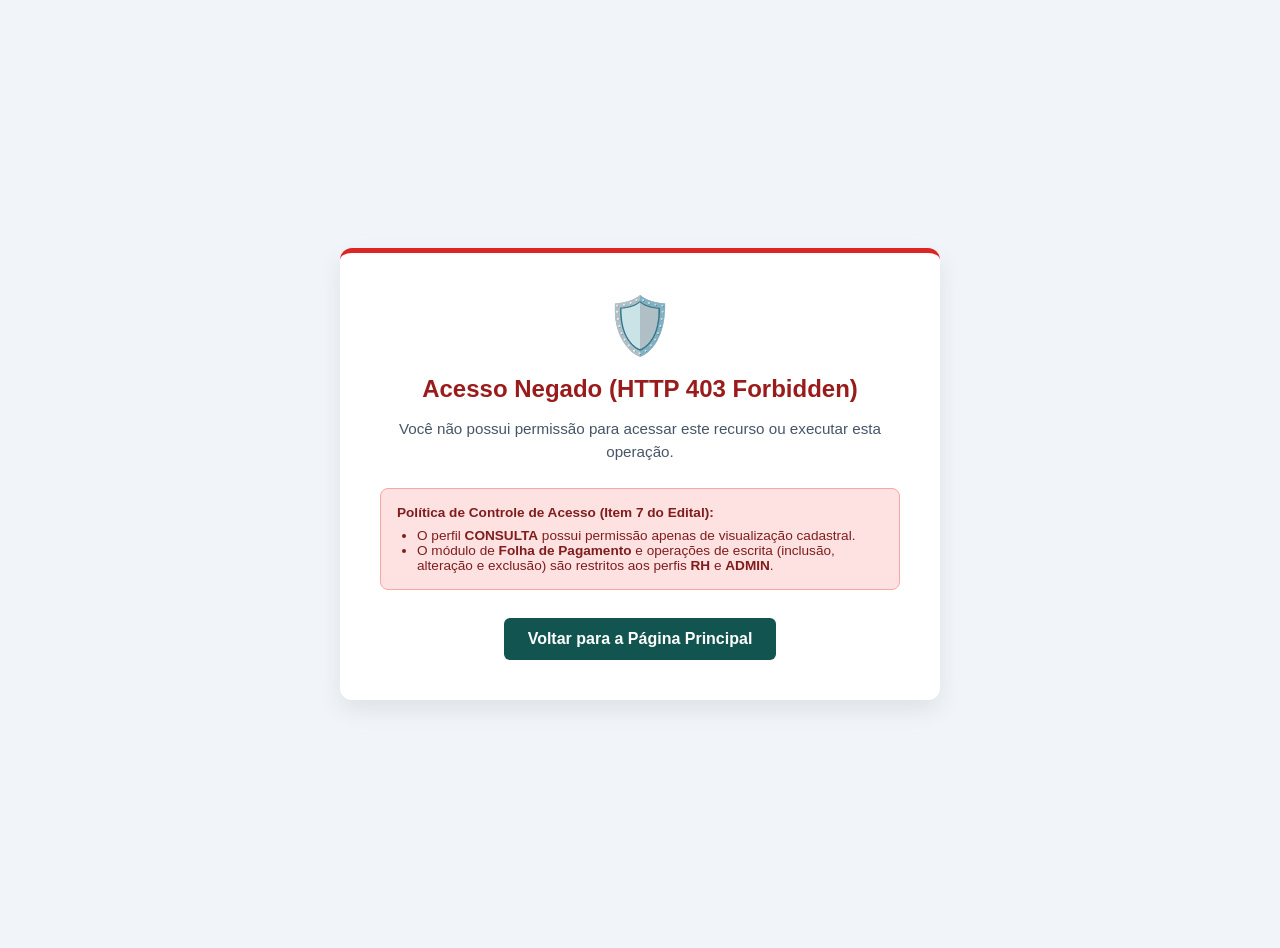
<file: src/main/resources/templates/acesso-negado.html>
<!DOCTYPE html>
<html xmlns:th="http://www.thymeleaf.org" lang="pt-br">
<head>
    <meta charset="UTF-8">
    <meta name="viewport" content="width=device-width, initial-scale=1.0">
    <title>Acesso Negado • RH Manager</title>
    <link rel="stylesheet" th:href="@{/css/style.css}">
    <style>
        body {
            display: flex;
            align-items: center;
            justify-content: center;
            min-height: 100vh;
            background: #f1f5f9;
            margin: 0;
            padding: 1.5rem;
            font-family: -apple-system, BlinkMacSystemFont, "Segoe UI", Roboto, sans-serif;
        }

        .error-card {
            background: #ffffff;
            border-radius: 12px;
            box-shadow: 0 10px 25px rgba(0, 0, 0, 0.08);
            width: 100%;
            max-width: 520px;
            padding: 2.5rem;
            text-align: center;
            border-top: 5px solid #dc2626;
        }

        .error-icon {
            font-size: 3.5rem;
            margin-bottom: 1rem;
        }

        .error-title {
            color: #991b1b;
            font-size: 1.5rem;
            font-weight: 700;
            margin: 0 0 0.75rem 0;
        }

        .error-desc {
            color: #475569;
            font-size: 0.95rem;
            line-height: 1.5;
            margin-bottom: 1.5rem;
        }

        .rules-box {
            background-color: #fee2e2;
            border: 1px solid #fca5a5;
            border-radius: 8px;
            padding: 1rem;
            text-align: left;
            font-size: 0.85rem;
            color: #7f1d1d;
            margin-bottom: 1.75rem;
        }

        .rules-box ul {
            margin: 0.5rem 0 0 1.25rem;
            padding: 0;
        }

        .btn-back {
            display: inline-block;
            padding: 0.75rem 1.5rem;
            background-color: #12544F;
            color: #ffffff;
            text-decoration: none;
            border-radius: 6px;
            font-weight: 600;
            transition: background-color 0.2s;
        }

        .btn-back:hover {
            background-color: #092328;
        }
    </style>
</head>
<body>

<div class="error-card">
    <div class="error-icon">🛡️</div>
    <h2 class="error-title">Acesso Negado (HTTP 403 Forbidden)</h2>
    <p class="error-desc">
        Você não possui permissão para acessar este recurso ou executar esta operação.
    </p>

    <div class="rules-box">
        <strong>Política de Controle de Acesso (Item 7 do Edital):</strong>
        <ul>
            <li>O perfil <strong>CONSULTA</strong> possui permissão apenas de visualização cadastral.</li>
            <li>O módulo de <strong>Folha de Pagamento</strong> e operações de escrita (inclusão, alteração e exclusão) são restritos aos perfis <strong>RH</strong> e <strong>ADMIN</strong>.</li>
        </ul>
    </div>

    <a th:href="@{/}" class="btn-back">Voltar para a Página Principal</a>
</div>

</body>
</html>
</file>
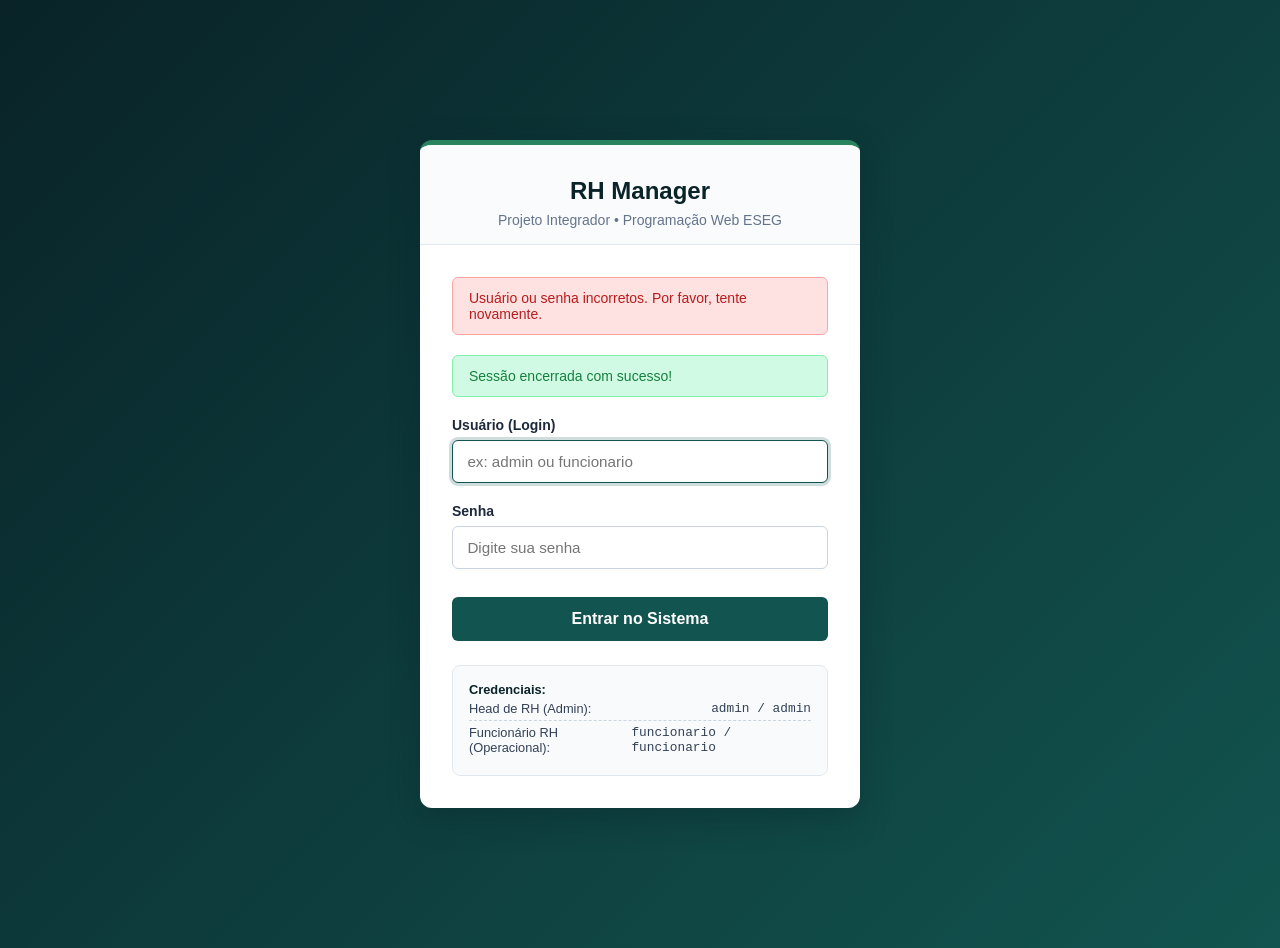
<file: src/main/resources/templates/login.html>
<!DOCTYPE html>
<html xmlns:th="http://www.thymeleaf.org" lang="pt-br">
<head>
    <meta charset="UTF-8">
    <meta name="viewport" content="width=device-width, initial-scale=1.0">
    <title>Login • RH Manager</title>
    <link rel="stylesheet" th:href="@{/css/style.css}">
    <style>
        body {
            display: flex;
            align-items: center;
            justify-content: center;
            min-height: 100vh;
            background: linear-gradient(135deg, #092328 0%, #12544F 100%);
            margin: 0;
            padding: 1.5rem;
            font-family: -apple-system, BlinkMacSystemFont, "Segoe UI", Roboto, sans-serif;
        }

        .login-card {
            background: #ffffff;
            border-radius: 12px;
            box-shadow: 0 10px 30px rgba(9, 35, 40, 0.35);
            width: 100%;
            max-width: 440px;
            overflow: hidden;
            border-top: 5px solid #2A835F;
        }

        .login-header {
            padding: 2rem 2rem 1rem 2rem;
            text-align: center;
            background-color: #fafbfc;
            border-bottom: 1px solid #e2e8f0;
        }

        .login-header h2 {
            margin: 0 0 0.4rem 0;
            font-size: 1.5rem;
            color: #092328;
            font-weight: 700;
        }

        .login-header p {
            margin: 0;
            font-size: 0.875rem;
            color: #64748b;
        }

        .login-body {
            padding: 2rem;
        }

        .form-group {
            margin-bottom: 1.25rem;
        }

        .form-label {
            display: block;
            margin-bottom: 0.45rem;
            font-size: 0.875rem;
            font-weight: 600;
            color: #1e293b;
        }

        .form-control {
            width: 100%;
            padding: 0.75rem 0.9rem;
            font-size: 0.95rem;
            border: 1px solid #cbd5e1;
            border-radius: 6px;
            box-sizing: border-box;
            transition: all 0.2s ease;
        }

        .form-control:focus {
            outline: none;
            border-color: #12544F;
            box-shadow: 0 0 0 3px rgba(18, 84, 79, 0.2);
        }

        .btn-login {
            width: 100%;
            padding: 0.8rem;
            background-color: #12544F;
            color: #ffffff;
            border: none;
            border-radius: 6px;
            font-size: 1rem;
            font-weight: 600;
            cursor: pointer;
            transition: background-color 0.2s;
            margin-top: 0.5rem;
        }

        .btn-login:hover {
            background-color: #092328;
        }

        .alert {
            padding: 0.75rem 1rem;
            border-radius: 6px;
            font-size: 0.875rem;
            margin-bottom: 1.25rem;
        }

        .alert-danger {
            background-color: #fee2e2;
            color: #b91c1c;
            border: 1px solid #fca5a5;
        }

        .alert-success {
            background-color: #d1fae5;
            color: #15803d;
            border: 1px solid #86efac;
        }

        .credentials-box {
            margin-top: 1.5rem;
            padding: 1rem;
            background-color: #f8fafc;
            border: 1px solid #e2e8f0;
            border-radius: 8px;
            font-size: 0.8rem;
            color: #334155;
        }

        .credentials-box strong {
            color: #092328;
        }

        .credentials-item {
            display: flex;
            justify-content: space-between;
            padding: 0.25rem 0;
            border-bottom: 1px dashed #cbd5e1;
        }
        .credentials-item:last-child {
            border-bottom: none;
        }
    </style>
</head>
<body>

<div class="login-card">
    <div class="login-header">
        <h2>RH Manager</h2>
        <p>Projeto Integrador • Programação Web ESEG</p>
    </div>

    <div class="login-body">

        <!-- Mensagens de Feedback de Autenticação -->
        <div th:if="${param.error}" class="alert alert-danger">
            Usuário ou senha incorretos. Por favor, tente novamente.
        </div>
        <div th:if="${param.logout}" class="alert alert-success">
            Sessão encerrada com sucesso!
        </div>

        <form th:action="@{/login}" method="post">
            <div class="form-group">
                <label class="form-label" for="username">Usuário (Login)</label>
                <input class="form-control" type="text" id="username" name="username" placeholder="ex: admin ou funcionario" required autofocus>
            </div>

            <div class="form-group">
                <label class="form-label" for="password">Senha</label>
                <input class="form-control" type="password" id="password" name="password" placeholder="Digite sua senha" required>
            </div>

            <button type="submit" class="btn-login">Entrar no Sistema</button>
        </form>

        <!-- Informações de Teste para Avaliação (Edital Fases 09 e 10) -->
        <div class="credentials-box">
            <strong>Credenciais:</strong>
            <div class="credentials-item">
                <span>Head de RH (Admin):</span>
                <code>admin / admin</code>
            </div>
            <div class="credentials-item">
                <span>Funcionário RH (Operacional):</span>
                <code>funcionario / funcionario</code>
            </div>
        </div>
    </div>
</div>

</body>
</html>
</file>
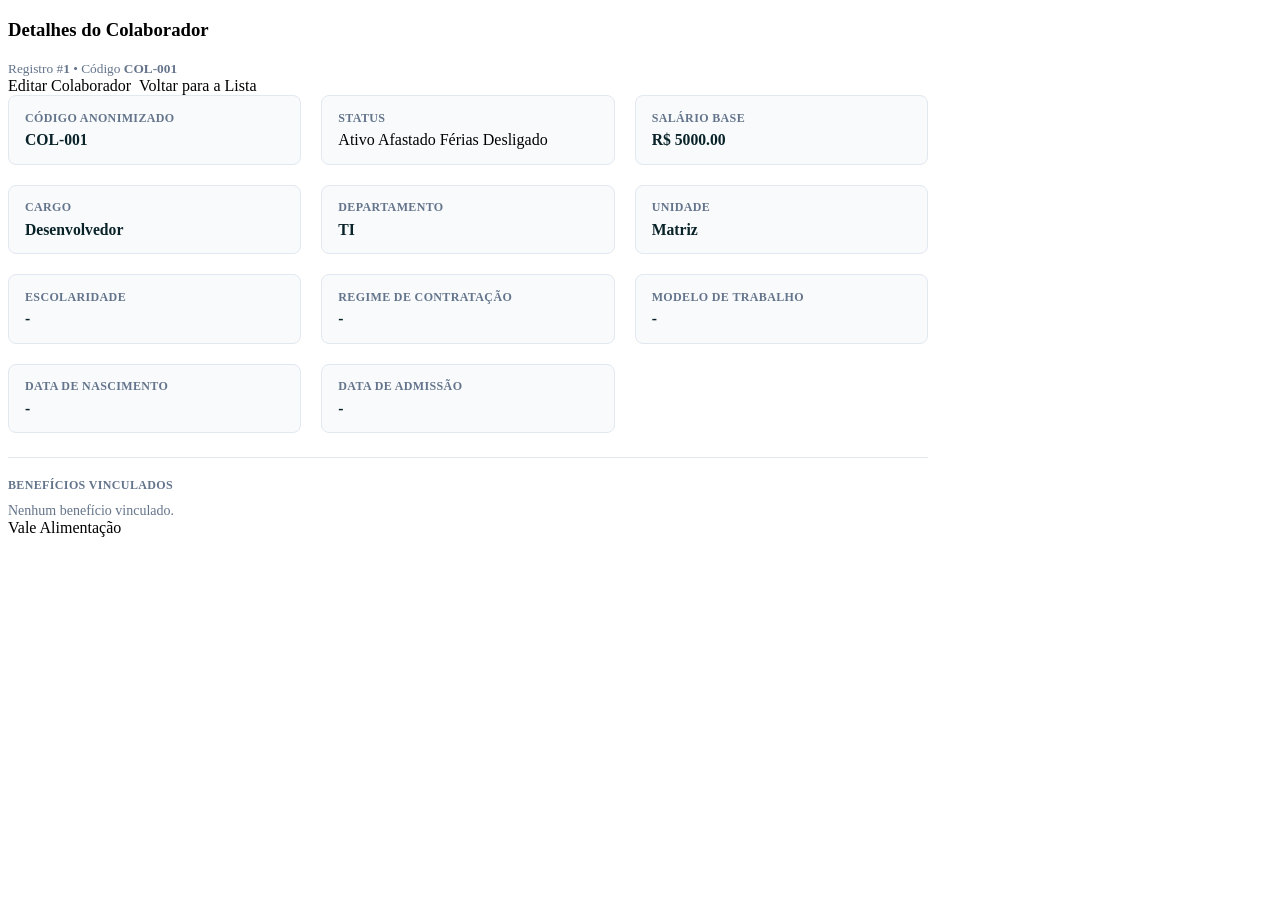
<file: src/main/resources/templates/colaboradores/detalhes.html>
<!DOCTYPE html>
<html xmlns:th="http://www.thymeleaf.org" xmlns:sec="http://www.thymeleaf.org/extras/spring-security" lang="pt-br">
<head>
    <meta charset="UTF-8">
    <meta name="viewport" content="width=device-width, initial-scale=1.0">
    <title>Detalhes do Colaborador • RH Manager</title>
    <link rel="stylesheet" th:href="@{/css/style.css}">
    <style>
        .detail-grid {
            display: grid;
            grid-template-columns: repeat(auto-fit, minmax(260px, 1fr));
            gap: 1.25rem;
        }
        .detail-item {
            background-color: #f8fafc;
            border: 1px solid #e2e8f0;
            border-radius: 8px;
            padding: 0.9rem 1rem;
        }
        .detail-label {
            display: block;
            font-size: 0.75rem;
            font-weight: 600;
            text-transform: uppercase;
            letter-spacing: 0.03em;
            color: #64748b;
            margin-bottom: 0.35rem;
        }
        .detail-value {
            font-size: 0.98rem;
            font-weight: 600;
            color: #092328;
        }
    </style>
</head>
<body>

<!-- Navbar Fragmentada -->
<div th:replace="~{fragments/navbar :: navbar}"></div>

<div class="container" style="max-width: 920px;">
    <div class="card">
        <div class="card-header">
            <div>
                <h3>Detalhes do Colaborador</h3>
                <small style="color: #64748b;">
                    Registro #<strong th:text="${colaborador.id_colaborador}">1</strong> •
                    Código <strong th:text="${colaborador.codigo_anonimizado}">COL-001</strong>
                </small>
            </div>
            <div style="display: flex; gap: 8px; align-items: center;">
                <a sec:authorize="hasAnyRole('RH', 'ADMIN', 'GESTOR_RH', 'FUNCIONARIO')"
                   th:href="@{/colaboradores/editar/{id}(id=${colaborador.id_colaborador})}"
                   class="btn btn-primary btn-sm">Editar Colaborador</a>
                <a th:href="@{/colaboradores}" class="btn btn-secondary btn-sm">Voltar para a Lista</a>
            </div>
        </div>

        <div class="card-body">
            <div class="detail-grid">
                <div class="detail-item">
                    <span class="detail-label">Código Anonimizado</span>
                    <span class="detail-value" th:text="${colaborador.codigo_anonimizado ?: '-'}">COL-001</span>
                </div>

                <div class="detail-item">
                    <span class="detail-label">Status</span>
                    <div>
                        <span th:if="${colaborador.status_colaborador == 'Ativo' or colaborador.status_colaborador == 'ATIVO'}" class="badge badge-status-ativo">
                            <span class="badge-dot"></span> Ativo
                        </span>
                        <span th:if="${colaborador.status_colaborador == 'Afastado' or colaborador.status_colaborador == 'AFASTADO'}" class="badge badge-status-afastado">
                            <span class="badge-dot"></span> Afastado
                        </span>
                        <span th:if="${colaborador.status_colaborador == 'Férias' or colaborador.status_colaborador == 'Ferias' or colaborador.status_colaborador == 'FÉRIAS'}" class="badge badge-status-ferias">
                            <span class="badge-dot"></span> Férias
                        </span>
                        <span th:if="${colaborador.status_colaborador == 'Desligado' or colaborador.status_colaborador == 'DESLIGADO'}" class="badge badge-status-desligado">
                            <span class="badge-dot"></span> Desligado
                        </span>
                    </div>
                </div>

                <div class="detail-item">
                    <span class="detail-label">Salário Base</span>
                    <span class="detail-value" th:text="${colaborador.salario_base != null ? 'R$ ' + #numbers.formatDecimal(colaborador.salario_base, 1, 2, 'POINT') : '-'}">R$ 5000.00</span>
                </div>

                <div class="detail-item">
                    <span class="detail-label">Cargo</span>
                    <span class="detail-value" th:text="${colaborador.cargo != null ? colaborador.cargo.nome_cargo + (colaborador.cargo.nivel != null ? ' (' + colaborador.cargo.nivel + ')' : '') : '-'}">Desenvolvedor</span>
                </div>

                <div class="detail-item">
                    <span class="detail-label">Departamento</span>
                    <span class="detail-value" th:text="${colaborador.departamento != null ? colaborador.departamento.nome_departamento : '-'}">TI</span>
                </div>

                <div class="detail-item">
                    <span class="detail-label">Unidade</span>
                    <span class="detail-value" th:text="${colaborador.unidade != null ? colaborador.unidade.nome_unidade + (colaborador.unidade.cidade != null ? ' - ' + colaborador.unidade.cidade : '') : '-'}">Matriz</span>
                </div>

                <div class="detail-item">
                    <span class="detail-label">Escolaridade</span>
                    <span class="detail-value" th:text="${colaborador.escolaridade != null and !colaborador.escolaridade.isEmpty() ? colaborador.escolaridade : '-'}">-</span>
                </div>

                <div class="detail-item">
                    <span class="detail-label">Regime de Contratação</span>
                    <span class="detail-value" th:text="${colaborador.regime_contratacao != null and !colaborador.regime_contratacao.isEmpty() ? colaborador.regime_contratacao : '-'}">-</span>
                </div>

                <div class="detail-item">
                    <span class="detail-label">Modelo de Trabalho</span>
                    <span class="detail-value" th:text="${colaborador.modelo_trabalho != null and !colaborador.modelo_trabalho.isEmpty() ? colaborador.modelo_trabalho : '-'}">-</span>
                </div>

                <div class="detail-item">
                    <span class="detail-label">Data de Nascimento</span>
                    <span class="detail-value" th:text="${colaborador.data_nascimento != null ? #temporals.format(colaborador.data_nascimento, 'dd/MM/yyyy') : '-'}">-</span>
                </div>

                <div class="detail-item">
                    <span class="detail-label">Data de Admissão</span>
                    <span class="detail-value" th:text="${colaborador.data_admissao != null ? #temporals.format(colaborador.data_admissao, 'dd/MM/yyyy') : '-'}">-</span>
                </div>
            </div>

            <div style="margin-top: 1.5rem; padding-top: 1.25rem; border-top: 1px solid #e2e8f0;">
                <span class="detail-label" style="display: block; margin-bottom: 0.6rem;">Benefícios Vinculados</span>
                <div th:if="${#lists.isEmpty(beneficiosVinculados)}" style="color: #64748b; font-size: 0.875rem;">
                    Nenhum benefício vinculado.
                </div>
                <div th:if="${!#lists.isEmpty(beneficiosVinculados)}" style="display: flex; flex-wrap: wrap; gap: 0.5rem;">
                    <span th:each="v : ${beneficiosVinculados}" class="badge badge-status-ativo"
                          th:text="${v.beneficio != null ? v.beneficio.nome_beneficio : 'Benefício #' + v.id_beneficio}">
                        Vale Alimentação
                    </span>
                </div>
            </div>
        </div>
    </div>
</div>

</body>
</html>
</file>
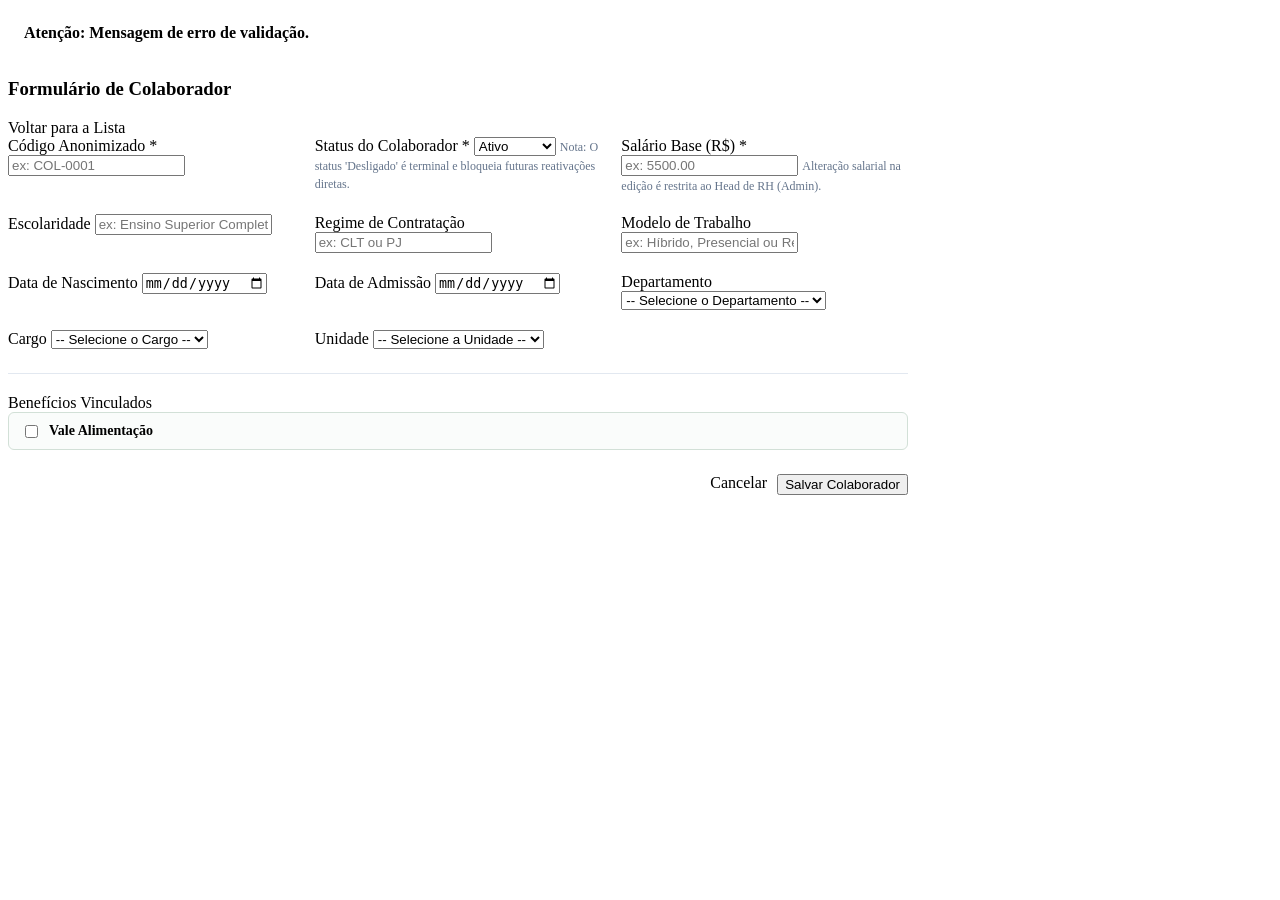
<file: src/main/resources/templates/colaboradores/formulario.html>
<!DOCTYPE html>
<html xmlns:th="http://www.thymeleaf.org" xmlns:sec="http://www.thymeleaf.org/extras/spring-security" lang="pt-br">
<head>
    <meta charset="UTF-8">
    <meta name="viewport" content="width=device-width, initial-scale=1.0">
    <title>Formulário de Colaborador • RH Manager</title>
    <link rel="stylesheet" th:href="@{/css/style.css}">
    <style>
        .form-grid {
            display: grid;
            grid-template-columns: repeat(auto-fit, minmax(280px, 1fr));
            gap: 1.25rem;
        }
    </style>
</head>
<body>

<!-- Navbar Fragmentada -->
<div th:replace="~{fragments/navbar :: navbar}"></div>

<div class="container" style="max-width: 900px;">

    <!-- Alerta de Erro de Transição de Status ou Validação -->
    <div th:if="${erro}" class="badge-status-desligado" style="padding: 1rem; border-radius: 8px; margin-bottom: 1.25rem; font-weight: 600;">
        <strong>Atenção:</strong> <span th:text="${erro}">Mensagem de erro de validação.</span>
    </div>

    <div class="card">
        <div class="card-header">
            <h3 th:text="${colaborador.id_colaborador == null ? 'Novo Colaborador' : 'Editar Colaborador'}">
                Formulário de Colaborador
            </h3>
            <a th:href="@{/colaboradores}" class="btn btn-secondary btn-sm">Voltar para a Lista</a>
        </div>

        <div class="card-body">

            <form th:action="@{/colaboradores/salvar}" th:object="${colaborador}" method="post">
                <input type="hidden" th:field="*{id_colaborador}">

                <div class="form-grid">
                    <div class="mb-3">
                        <label class="form-label" for="codigo_anonimizado">Código Anonimizado *</label>
                        <input class="form-control" type="text" id="codigo_anonimizado" th:field="*{codigo_anonimizado}" placeholder="ex: COL-0001" required>
                    </div>

                    <div class="mb-3">
                        <label class="form-label" for="status_colaborador">Status do Colaborador *</label>
                        <select class="form-select" id="status_colaborador" th:field="*{status_colaborador}" required>
                            <option value="Ativo">Ativo</option>
                            <option value="Afastado">Afastado</option>
                            <option value="Férias">Férias</option>
                            <option value="Desligado">Desligado</option>
                        </select>
                        <small style="color: #64748b; font-size: 0.75rem;">
                            Nota: O status 'Desligado' é terminal e bloqueia futuras reativações diretas.
                        </small>
                    </div>

                    <div class="mb-3">
                        <label class="form-label" for="salario_base">Salário Base (R$) *</label>
                        <input class="form-control" type="number" step="0.01" id="salario_base" th:field="*{salario_base}" placeholder="ex: 5500.00"
                               th:disabled="${colaborador.id_colaborador != null and !#authorization.expression('hasAnyRole(''ADMIN'', ''RH'', ''GESTOR_RH'')')}"
                               th:required="${colaborador.id_colaborador == null or #authorization.expression('hasAnyRole(''ADMIN'', ''RH'', ''GESTOR_RH'')')}">
                        <small th:if="${colaborador.id_colaborador != null and !#authorization.expression('hasAnyRole(''ADMIN'', ''RH'', ''GESTOR_RH'')')}"
                               style="color: #64748b; font-size: 0.75rem;">
                            Alteração salarial na edição é restrita ao Head de RH (Admin).
                        </small>
                    </div>

                    <div class="mb-3">
                        <label class="form-label" for="escolaridade">Escolaridade</label>
                        <input class="form-control" type="text" id="escolaridade" th:field="*{escolaridade}" placeholder="ex: Ensino Superior Completo">
                    </div>

                    <div class="mb-3">
                        <label class="form-label" for="regime_contratacao">Regime de Contratação</label>
                        <input class="form-control" type="text" id="regime_contratacao" th:field="*{regime_contratacao}" placeholder="ex: CLT ou PJ">
                    </div>

                    <div class="mb-3">
                        <label class="form-label" for="modelo_trabalho">Modelo de Trabalho</label>
                        <input class="form-control" type="text" id="modelo_trabalho" th:field="*{modelo_trabalho}" placeholder="ex: Híbrido, Presencial ou Remoto">
                    </div>

                    <div class="mb-3">
                        <label class="form-label" for="data_nascimento">Data de Nascimento</label>
                        <input class="form-control" type="date" id="data_nascimento" th:field="*{data_nascimento}">
                    </div>

                    <div class="mb-3">
                        <label class="form-label" for="data_admissao">Data de Admissão</label>
                        <input class="form-control" type="date" id="data_admissao" th:field="*{data_admissao}">
                    </div>

                    <div class="mb-3">
                        <label class="form-label" for="id_departamento">Departamento</label>
                        <select class="form-select" id="id_departamento" th:field="*{id_departamento}">
                            <option value="">-- Selecione o Departamento --</option>
                            <option th:each="dep : ${departamentos}" th:value="${dep.id_departamento}" th:text="${dep.nome_departamento}">
                                TI
                            </option>
                        </select>
                    </div>

                    <div class="mb-3">
                        <label class="form-label" for="id_cargo">Cargo</label>
                        <select class="form-select" id="id_cargo" th:field="*{id_cargo}">
                            <option value="">-- Selecione o Cargo --</option>
                            <option th:each="car : ${cargos}" th:value="${car.id_cargo}" th:text="${car.nome_cargo}">
                                Desenvolvedor
                            </option>
                        </select>
                    </div>

                    <div class="mb-3">
                        <label class="form-label" for="id_unidade">Unidade</label>
                        <select class="form-select" id="id_unidade" th:field="*{id_unidade}">
                            <option value="">-- Selecione a Unidade --</option>
                            <option th:each="uni : ${unidades}" th:value="${uni.id_unidade}" th:text="${uni.nome_unidade}">
                                Matriz
                            </option>
                        </select>
                    </div>
                </div>

                <!-- Vínculo N:N embutido: Colaborador x Benefício -->
                <div style="margin-top: 1.5rem; padding-top: 1.25rem; border-top: 1px solid #e2e8f0;">
                    <label class="form-label" style="margin-bottom: 0.65rem;">Benefícios Vinculados</label>
                    <div style="display: grid; grid-template-columns: repeat(auto-fit, minmax(220px, 1fr)); gap: 0.65rem;">
                        <label th:each="b : ${beneficios}"
                               style="display: flex; align-items: center; gap: 0.5rem; padding: 0.55rem 0.75rem; border: 1px solid #d2e0d7; border-radius: 6px; background: #fafcfb; cursor: pointer; font-size: 0.875rem;">
                            <input type="checkbox"
                                   name="beneficiosIds"
                                   th:value="${b.id_beneficio}"
                                   th:checked="${beneficiosSelecionados != null and beneficiosSelecionados.contains(b.id_beneficio)}">
                            <span>
                                <strong th:text="${b.nome_beneficio}">Vale Alimentação</strong>
                                <small th:if="${b.tipo_beneficio != null}" th:text="' (' + ${b.tipo_beneficio} + ')'" style="color: #64748b;"></small>
                            </span>
                        </label>
                    </div>
                </div>

                <div style="margin-top: 1.5rem; display: flex; gap: 10px; justify-content: flex-end;">
                    <a th:href="@{/colaboradores}" class="btn btn-secondary">Cancelar</a>
                    <button type="submit" class="btn btn-primary">Salvar Colaborador</button>
                </div>
            </form>

        </div>
    </div>

</div>

</body>
</html>
</file>
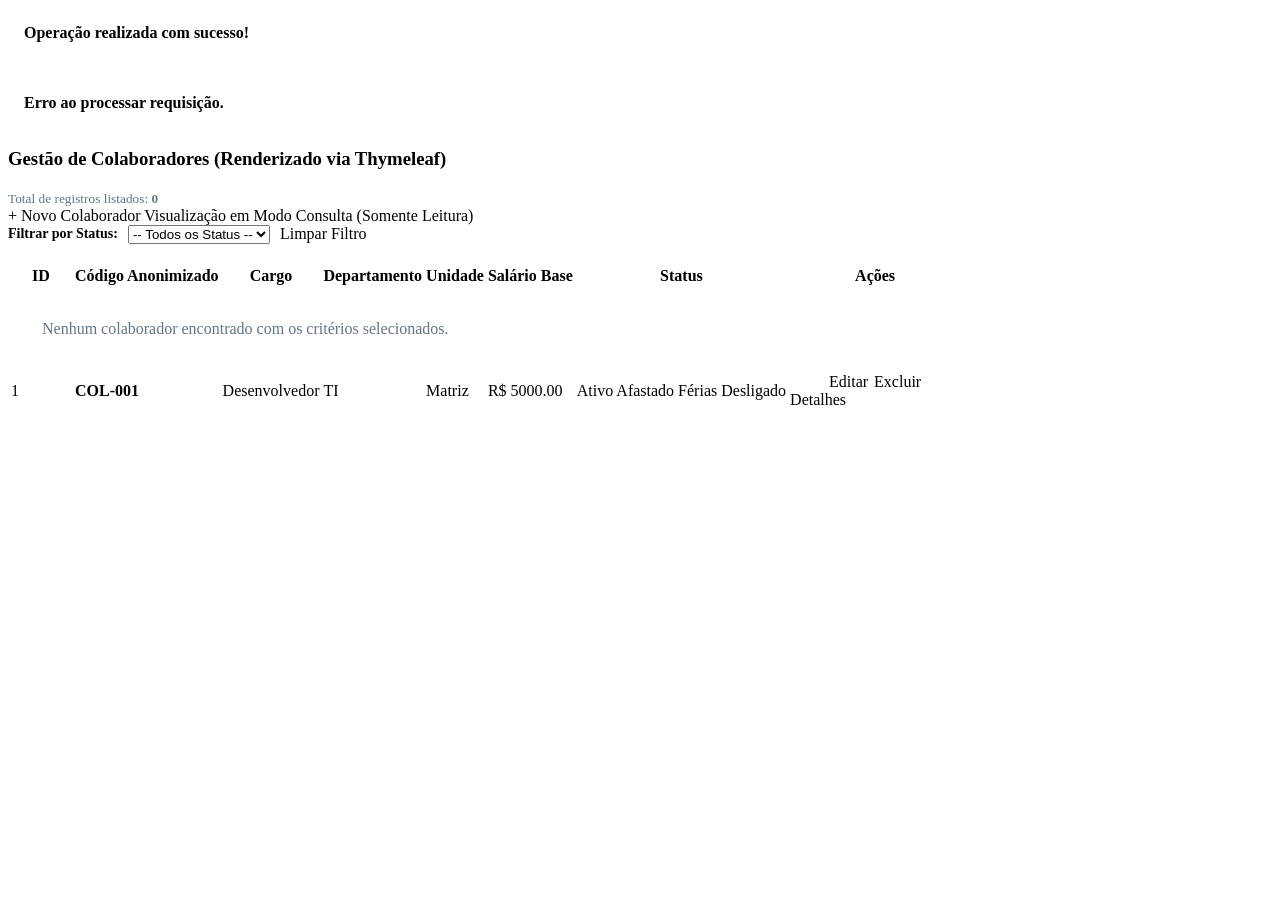
<file: src/main/resources/templates/colaboradores/lista.html>
<!DOCTYPE html>
<html xmlns:th="http://www.thymeleaf.org" xmlns:sec="http://www.thymeleaf.org/extras/spring-security" lang="pt-br">
<head>
    <meta charset="UTF-8">
    <meta name="viewport" content="width=device-width, initial-scale=1.0">
    <title>Colaboradores • RH Manager</title>
    <link rel="stylesheet" th:href="@{/css/style.css}">
</head>
<body>

<!-- Navbar Fragmentada -->
<div th:replace="~{fragments/navbar :: navbar}"></div>

<div class="container">

    <!-- Mensagens de Sucesso ou Erro -->
    <div th:if="${sucesso}" class="badge-status-ativo" style="padding: 1rem; border-radius: 8px; margin-bottom: 1.25rem; font-weight: 600;">
        <span th:text="${sucesso}">Operação realizada com sucesso!</span>
    </div>
    <div th:if="${erro}" class="badge-status-desligado" style="padding: 1rem; border-radius: 8px; margin-bottom: 1.25rem; font-weight: 600;">
        <span th:text="${erro}">Erro ao processar requisição.</span>
    </div>

    <!-- Card Principal de Colaboradores (Thymeleaf Server-Side) -->
    <div class="card">
        <div class="card-header">
            <div>
                <h3>Gestão de Colaboradores (Renderizado via Thymeleaf)</h3>
                <small style="color: #64748b;">
                    Total de registros listados: <strong th:text="${#lists.size(colaboradores)}">0</strong>
                </small>
            </div>
            <div>
                <!-- Botão habilitado para ADMIN e FUNCIONARIO -->
                <a sec:authorize="hasAnyRole('RH', 'ADMIN', 'GESTOR_RH', 'FUNCIONARIO')" th:href="@{/colaboradores/novo}" class="btn btn-success">
                    + Novo Colaborador
                </a>
                <span sec:authorize="!hasAnyRole('RH', 'ADMIN', 'GESTOR_RH', 'FUNCIONARIO')" class="badge badge-role-consulta">
                    Visualização em Modo Consulta (Somente Leitura)
                </span>
            </div>
        </div>

        <div class="card-body">

            <!-- Filtro por Status (Requisito N-04) -->
            <form th:action="@{/colaboradores}" method="get" style="display: flex; gap: 10px; margin-bottom: 1.25rem; align-items: center;">
                <label for="filtroStatus" style="font-size: 0.875rem; font-weight: 600; color: var(--color-dark);">Filtrar por Status:</label>
                <select id="filtroStatus" name="status" class="form-select" style="max-width: 220px;" onchange="this.form.submit()">
                    <option value="" th:selected="${param.status == null or param.status[0] == ''}">-- Todos os Status --</option>
                    <option value="Ativo" th:selected="${param.status != null and param.status[0] == 'Ativo'}">Ativo</option>
                    <option value="Afastado" th:selected="${param.status != null and param.status[0] == 'Afastado'}">Afastado</option>
                    <option value="Férias" th:selected="${param.status != null and param.status[0] == 'Férias'}">Férias</option>
                    <option value="Desligado" th:selected="${param.status != null and param.status[0] == 'Desligado'}">Desligado</option>
                </select>
                <a th:if="${param.status != null and param.status[0] != ''}" th:href="@{/colaboradores}" class="btn btn-secondary btn-sm">Limpar Filtro</a>
            </form>

            <div class="table-responsive">
                <table class="table table-hover">
                    <thead>
                    <tr>
                        <th style="width: 60px;">ID</th>
                        <th>Código Anonimizado</th>
                        <th>Cargo</th>
                        <th>Departamento</th>
                        <th>Unidade</th>
                        <th>Salário Base</th>
                        <th>Status</th>
                        <th style="width: 170px;" class="text-center">Ações</th>
                    </tr>
                    </thead>
                    <tbody>
                    <tr th:if="${#lists.isEmpty(colaboradores)}">
                        <td colspan="8" class="text-center" style="padding: 2rem; color: #64748b;">
                            Nenhum colaborador encontrado com os critérios selecionados.
                        </td>
                    </tr>
                    <tr th:each="c : ${colaboradores}">
                        <td th:text="${c.id_colaborador}">1</td>
                        <td><strong th:text="${c.codigo_anonimizado}">COL-001</strong></td>
                        <td th:text="${c.cargo != null ? c.cargo.nome_cargo : '-'}">Desenvolvedor</td>
                        <td th:text="${c.departamento != null ? c.departamento.nome_departamento : '-'}">TI</td>
                        <td th:text="${c.unidade != null ? c.unidade.nome_unidade : '-'}">Matriz</td>
                        <td th:text="${c.salario_base != null ? 'R$ ' + #numbers.formatDecimal(c.salario_base, 1, 2, 'POINT') : '-'}">R$ 5000.00</td>
                        <td>
                            <!-- Badges com dot colorido por status -->
                            <span th:if="${c.status_colaborador == 'Ativo' or c.status_colaborador == 'ATIVO'}" class="badge badge-status-ativo">
                                <span class="badge-dot"></span> Ativo
                            </span>
                            <span th:if="${c.status_colaborador == 'Afastado' or c.status_colaborador == 'AFASTADO'}" class="badge badge-status-afastado">
                                <span class="badge-dot"></span> Afastado
                            </span>
                            <span th:if="${c.status_colaborador == 'Férias' or c.status_colaborador == 'Ferias' or c.status_colaborador == 'FÉRIAS'}" class="badge badge-status-ferias">
                                <span class="badge-dot"></span> Férias
                            </span>
                            <span th:if="${c.status_colaborador == 'Desligado' or c.status_colaborador == 'DESLIGADO'}" class="badge badge-status-desligado">
                                <span class="badge-dot"></span> Desligado
                            </span>
                        </td>
                        <td class="text-center">
                            <!-- Ações de escrita: Editar (ADMIN e FUNCIONARIO) e Excluir (apenas ADMIN) -->
                            <div sec:authorize="hasAnyRole('RH', 'ADMIN', 'GESTOR_RH', 'FUNCIONARIO')" style="display: flex; gap: 6px; justify-content: center;">
                                <a th:href="@{/colaboradores/editar/{id}(id=${c.id_colaborador})}" class="btn btn-outline-primary btn-sm">Editar</a>
                                <a sec:authorize="hasAnyRole('RH', 'ADMIN', 'GESTOR_RH')"
                                   th:href="@{/colaboradores/excluir/{id}(id=${c.id_colaborador})}"
                                   onclick="return confirm('Deseja realmente excluir este colaborador?')"
                                   class="btn btn-danger btn-sm">Excluir</a>
                            </div>
                            <!-- Ações para usuário CONSULTA -->
                            <div sec:authorize="!hasAnyRole('RH', 'ADMIN', 'GESTOR_RH', 'FUNCIONARIO')">
                                <a th:href="@{/colaboradores/detalhes/{id}(id=${c.id_colaborador})}" class="btn btn-outline-primary btn-sm">Detalhes</a>
                            </div>
                        </td>
                    </tr>
                    </tbody>
                </table>
            </div>

        </div>
    </div>

</div>

</body>
</html>
</file>
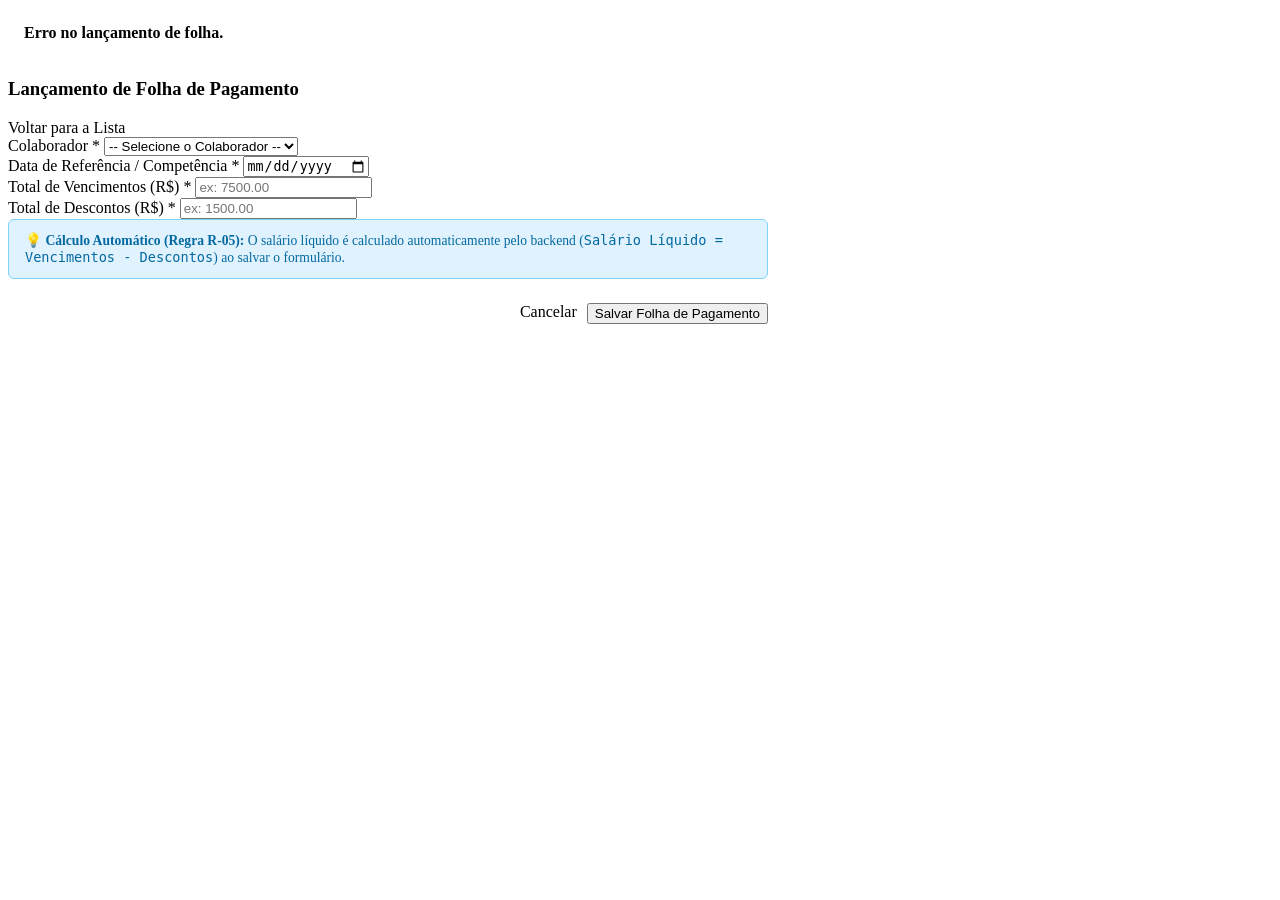
<file: src/main/resources/templates/folhas/formulario.html>
<!DOCTYPE html>
<html xmlns:th="http://www.thymeleaf.org" lang="pt-br">
<head>
    <meta charset="UTF-8">
    <meta name="viewport" content="width=device-width, initial-scale=1.0">
    <title>Lançamento de Folha • RH Manager</title>
    <link rel="stylesheet" th:href="@{/css/style.css}">
</head>
<body>

<!-- Navbar Fragmentada -->
<div th:replace="~{fragments/navbar :: navbar}"></div>

<div class="container" style="max-width: 760px;">

    <div th:if="${erro}" class="badge-status-desligado" style="padding: 1rem; border-radius: 8px; margin-bottom: 1.25rem; font-weight: 600;">
        <span th:text="${erro}">Erro no lançamento de folha.</span>
    </div>

    <div class="card">
        <div class="card-header">
            <h3 th:text="${folha.id_folha == null ? 'Novo Lançamento de Folha' : 'Editar Folha de Pagamento'}">
                Lançamento de Folha de Pagamento
            </h3>
            <a th:href="@{/folhas}" class="btn btn-secondary btn-sm">Voltar para a Lista</a>
        </div>

        <div class="card-body">

            <form th:action="@{/folhas/salvar}" th:object="${folha}" method="post">
                <input type="hidden" th:field="*{id_folha}">

                <div class="mb-3">
                    <label class="form-label" for="id_colaborador">Colaborador *</label>
                    <select class="form-select" id="id_colaborador" th:field="*{id_colaborador}" required>
                        <option value="">-- Selecione o Colaborador --</option>
                        <option th:each="c : ${colaboradores}" th:value="${c.id_colaborador}"
                                th:text="${c.codigo_anonimizado + ' - Salário Base: R$ ' + c.salario_base}">
                            COL-001
                        </option>
                    </select>
                </div>

                <div class="mb-3">
                    <label class="form-label" for="data_referencia">Data de Referência / Competência *</label>
                    <input class="form-control" type="date" id="data_referencia" th:field="*{data_referencia}" required>
                </div>

                <div class="mb-3">
                    <label class="form-label" for="total_vencimentos">Total de Vencimentos (R$) *</label>
                    <input class="form-control" type="number" step="0.01" id="total_vencimentos" th:field="*{total_vencimentos}" placeholder="ex: 7500.00" required>
                </div>

                <div class="mb-3">
                    <label class="form-label" for="total_descontos">Total de Descontos (R$) *</label>
                    <input class="form-control" type="number" step="0.01" id="total_descontos" th:field="*{total_descontos}" placeholder="ex: 1500.00" required>
                </div>

                <div class="alert" style="background-color: #e0f2fe; border: 1px solid #7dd3fc; color: #0369a1; padding: 0.75rem 1rem; border-radius: 6px; font-size: 0.85rem;">
                    💡 <strong>Cálculo Automático (Regra R-05):</strong> O salário líquido é calculado automaticamente pelo backend (<code>Salário Líquido = Vencimentos - Descontos</code>) ao salvar o formulário.
                </div>

                <div style="margin-top: 1.5rem; display: flex; gap: 10px; justify-content: flex-end;">
                    <a th:href="@{/folhas}" class="btn btn-secondary">Cancelar</a>
                    <button type="submit" class="btn btn-primary">Salvar Folha de Pagamento</button>
                </div>
            </form>

        </div>
    </div>

</div>

</body>
</html>
</file>
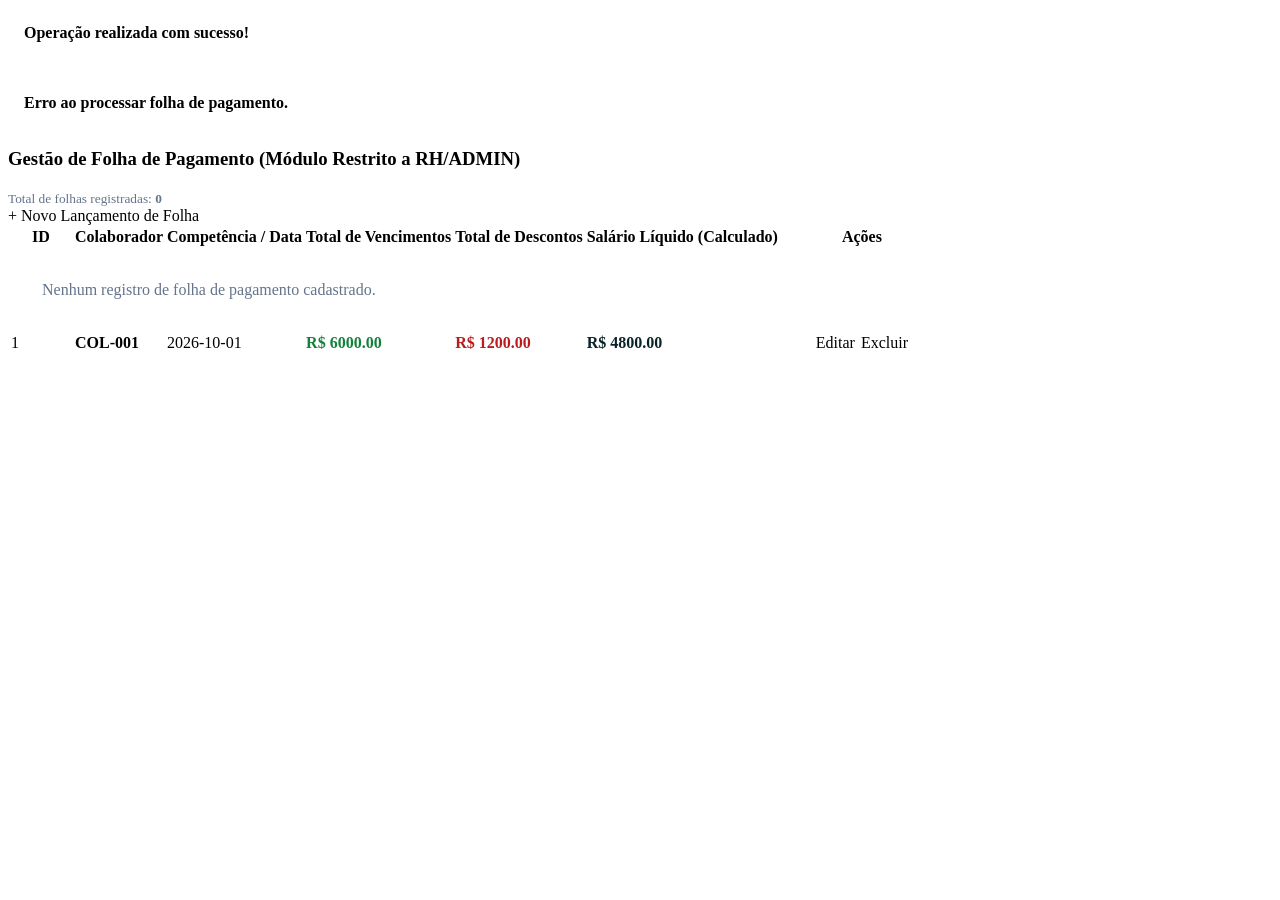
<file: src/main/resources/templates/folhas/lista.html>
<!DOCTYPE html>
<html xmlns:th="http://www.thymeleaf.org" xmlns:sec="http://www.thymeleaf.org/extras/spring-security" lang="pt-br">
<head>
    <meta charset="UTF-8">
    <meta name="viewport" content="width=device-width, initial-scale=1.0">
    <title>Folha de Pagamento • RH Manager</title>
    <link rel="stylesheet" th:href="@{/css/style.css}">
</head>
<body>

<!-- Navbar Fragmentada -->
<div th:replace="~{fragments/navbar :: navbar}"></div>

<div class="container">

    <!-- Mensagens de Feedback -->
    <div th:if="${sucesso}" class="badge-status-ativo" style="padding: 1rem; border-radius: 8px; margin-bottom: 1.25rem; font-weight: 600;">
        <span th:text="${sucesso}">Operação realizada com sucesso!</span>
    </div>
    <div th:if="${erro}" class="badge-status-desligado" style="padding: 1rem; border-radius: 8px; margin-bottom: 1.25rem; font-weight: 600;">
        <span th:text="${erro}">Erro ao processar folha de pagamento.</span>
    </div>

    <div class="card">
        <div class="card-header">
            <div>
                <h3>Gestão de Folha de Pagamento (Módulo Restrito a RH/ADMIN)</h3>
                <small style="color: #64748b;">
                    Total de folhas registradas: <strong th:text="${#lists.size(folhas)}">0</strong>
                </small>
            </div>
            <div>
                <a th:href="@{/folhas/novo}" class="btn btn-success">+ Novo Lançamento de Folha</a>
            </div>
        </div>

        <div class="card-body">

            <div class="table-responsive">
                <table class="table table-hover">
                    <thead>
                    <tr>
                        <th style="width: 60px;">ID</th>
                        <th>Colaborador</th>
                        <th>Competência / Data</th>
                        <th>Total de Vencimentos</th>
                        <th>Total de Descontos</th>
                        <th>Salário Líquido (Calculado)</th>
                        <th style="width: 160px;" class="text-center">Ações</th>
                    </tr>
                    </thead>
                    <tbody>
                    <tr th:if="${#lists.isEmpty(folhas)}">
                        <td colspan="7" class="text-center" style="padding: 2rem; color: #64748b;">
                            Nenhum registro de folha de pagamento cadastrado.
                        </td>
                    </tr>
                    <tr th:each="f : ${folhas}">
                        <td th:text="${f.id_folha}">1</td>
                        <td>
                            <strong th:text="${f.colaborador != null ? f.colaborador.codigo_anonimizado : 'Colab #' + f.id_colaborador}">COL-001</strong>
                            <small th:if="${f.colaborador != null and f.colaborador.cargo != null}" style="display: block; color: #64748b;" th:text="${f.colaborador.cargo.nome_cargo}"></small>
                        </td>
                        <td th:text="${f.data_referencia != null ? f.data_referencia : '-'}">2026-10-01</td>
                        <td style="color: #15803d; font-weight: 600;" th:text="${f.total_vencimentos != null ? 'R$ ' + #numbers.formatDecimal(f.total_vencimentos, 1, 2, 'POINT') : 'R$ 0.00'}">R$ 6000.00</td>
                        <td style="color: #b91c1c; font-weight: 600;" th:text="${f.total_descontos != null ? 'R$ ' + #numbers.formatDecimal(f.total_descontos, 1, 2, 'POINT') : 'R$ 0.00'}">R$ 1200.00</td>
                        <td>
                            <strong style="color: #092328; font-size: 1rem;" th:text="${f.salario_liquido != null ? 'R$ ' + #numbers.formatDecimal(f.salario_liquido, 1, 2, 'POINT') : 'R$ 0.00'}">R$ 4800.00</strong>
                        </td>
                        <td class="text-center">
                            <div style="display: flex; gap: 6px; justify-content: center;">
                                <a th:href="@{/folhas/editar/{id}(id=${f.id_folha})}" class="btn btn-outline-primary btn-sm">Editar</a>
                                <a th:href="@{/folhas/excluir/{id}(id=${f.id_folha})}"
                                   onclick="return confirm('Deseja realmente excluir esta folha de pagamento?')"
                                   class="btn btn-danger btn-sm">Excluir</a>
                            </div>
                        </td>
                    </tr>
                    </tbody>
                </table>
            </div>

        </div>
    </div>

</div>

</body>
</html>
</file>
